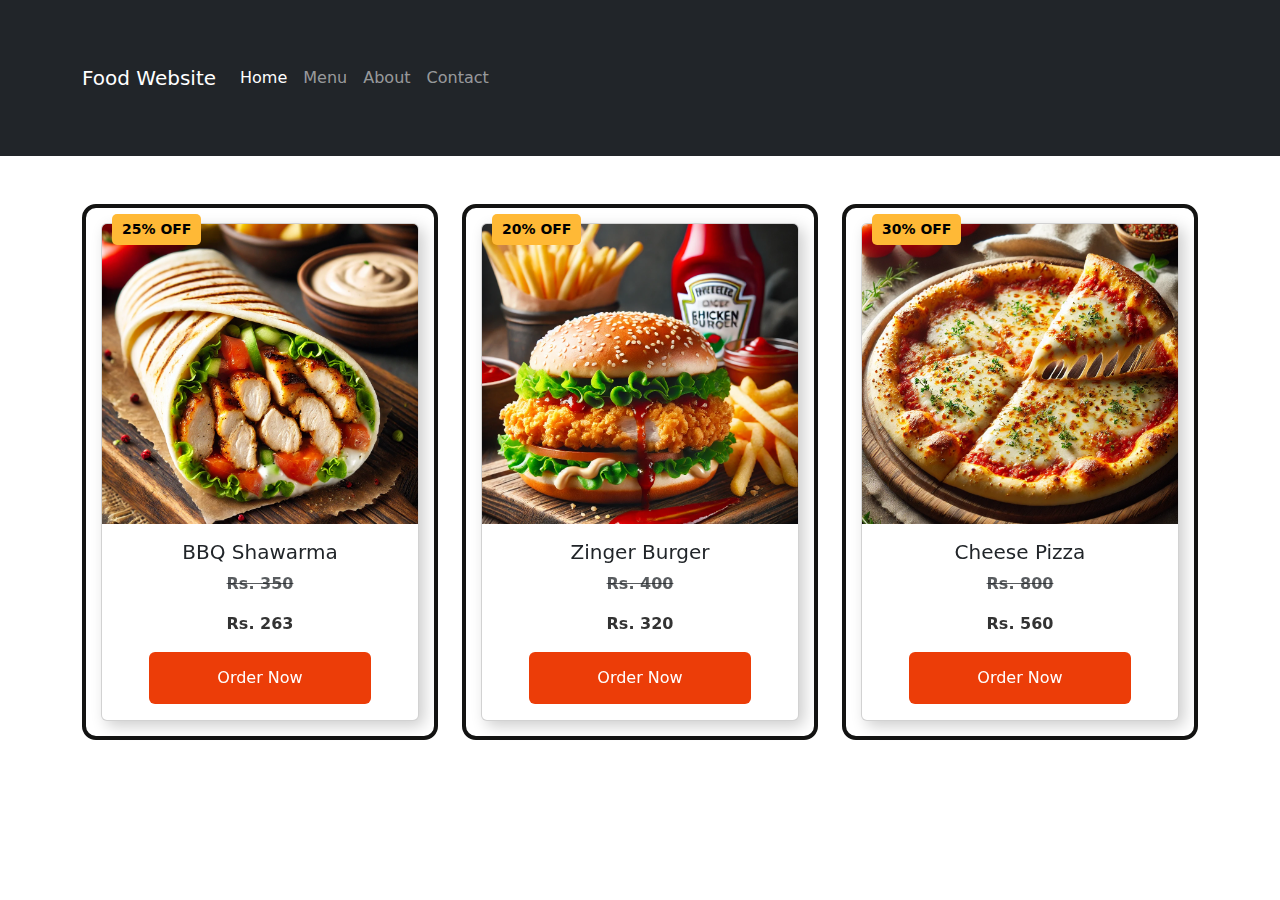
<file: index.html>
<!DOCTYPE html>
<html lang="en">
<head>
    <meta charset="UTF-8">
    <meta name="viewport" content="width=device-width, initial-scale=1">
    <title>Food Website</title>
    <link rel="stylesheet" href="style.css">
    <link href="https://cdn.jsdelivr.net/npm/bootstrap@5.3.0/dist/css/bootstrap.min.css" rel="stylesheet">
</head>
<body>

<!-- Navbar Start -->
<nav class="navbar navbar-expand-md navbar-dark bg-dark">
    <div class="container">
        <a class="navbar-brand" href="#">Food Website</a>
        <button class="navbar-toggler" type="button" data-bs-toggle="collapse" data-bs-target="#navbarCollapse">
            <span class="navbar-toggler-icon"></span>
        </button>
        <div class="collapse navbar-collapse" id="navbarCollapse">
            <ul class="navbar-nav me-auto">
                <li class="nav-item"><a class="nav-link active" href="#">Home</a></li>
                <li class="nav-item"><a class="nav-link" href="#">Menu</a></li>
                <li class="nav-item"><a class="nav-link" href="#">About</a></li>
                <li class="nav-item"><a class="nav-link" href="#">Contact</a></li>
            </ul>
        </div>
    </div>
</nav>
<!-- Navbar End -->

<!-- Product Carousel Section -->
<div id="productCarousel" class="carousel slide container mt-5" data-bs-ride="carousel">
    <div class="carousel-inner">

        <!-- First Row of Products -->
        <div class="carousel-item active">
            <div class="row">
                <div class="col-md-4">
                    <div class="card-wrapper"> <!-- Extra border wrapper -->
                        <div class="card text-center">
                            <div class="position-relative">
                                <img src="assest/images/1img.webp" class="card-img-top product-image" alt="BBQ Shawarma">
                                <span class="discount-badge">25% OFF</span>
                            </div>
                            <div class="card-body">
                                <h5 class="card-title">BBQ Shawarma</h5>
                                <p class="text-muted text-decoration-line-through fw-bold">Rs. 350</p>
                                <p class="fw-bold">Rs. 263</p>
                                <button class="btn btn-custom">Order Now</button>
                            </div>
                        </div>
                    </div>
                </div>

                <div class="col-md-4">
                    <div class="card-wrapper">
                        <div class="card text-center">
                            <div class="position-relative">
                                <img src="assest/images/2img.webp" class="card-img-top product-image" alt="Zinger Burger">
                                <span class="discount-badge">20% OFF</span>
                            </div>
                            <div class="card-body">
                                <h5 class="card-title">Zinger Burger</h5>
                                <p class="text-muted text-decoration-line-through fw-bold">Rs. 400</p>
                                <p class="fw-bold">Rs. 320</p>
                                <button class="btn btn-custom">Order Now</button>
                            </div>
                        </div>
                    </div>
                </div>

                <div class="col-md-4">
                    <div class="card-wrapper">
                        <div class="card text-center">
                            <div class="position-relative">
                                <img src="assest/images/3img.webp" class="card-img-top product-image" alt="Cheese Pizza">
                                <span class="discount-badge">30% OFF</span>
                            </div>
                            <div class="card-body">
                                <h5 class="card-title">Cheese Pizza</h5>
                                <p class="text-muted text-decoration-line-through fw-bold">Rs. 800</p>
                                <p class="fw-bold">Rs. 560</p>
                                <button class="btn btn-custom">Order Now</button>
                            </div>
                        </div>
                    </div>
                </div>
            </div>
        </div>

    </div>
</div>

<script src="https://cdn.jsdelivr.net/npm/bootstrap@5.3.0/dist/js/bootstrap.bundle.min.js"></script>
</body>
</html>
</file>
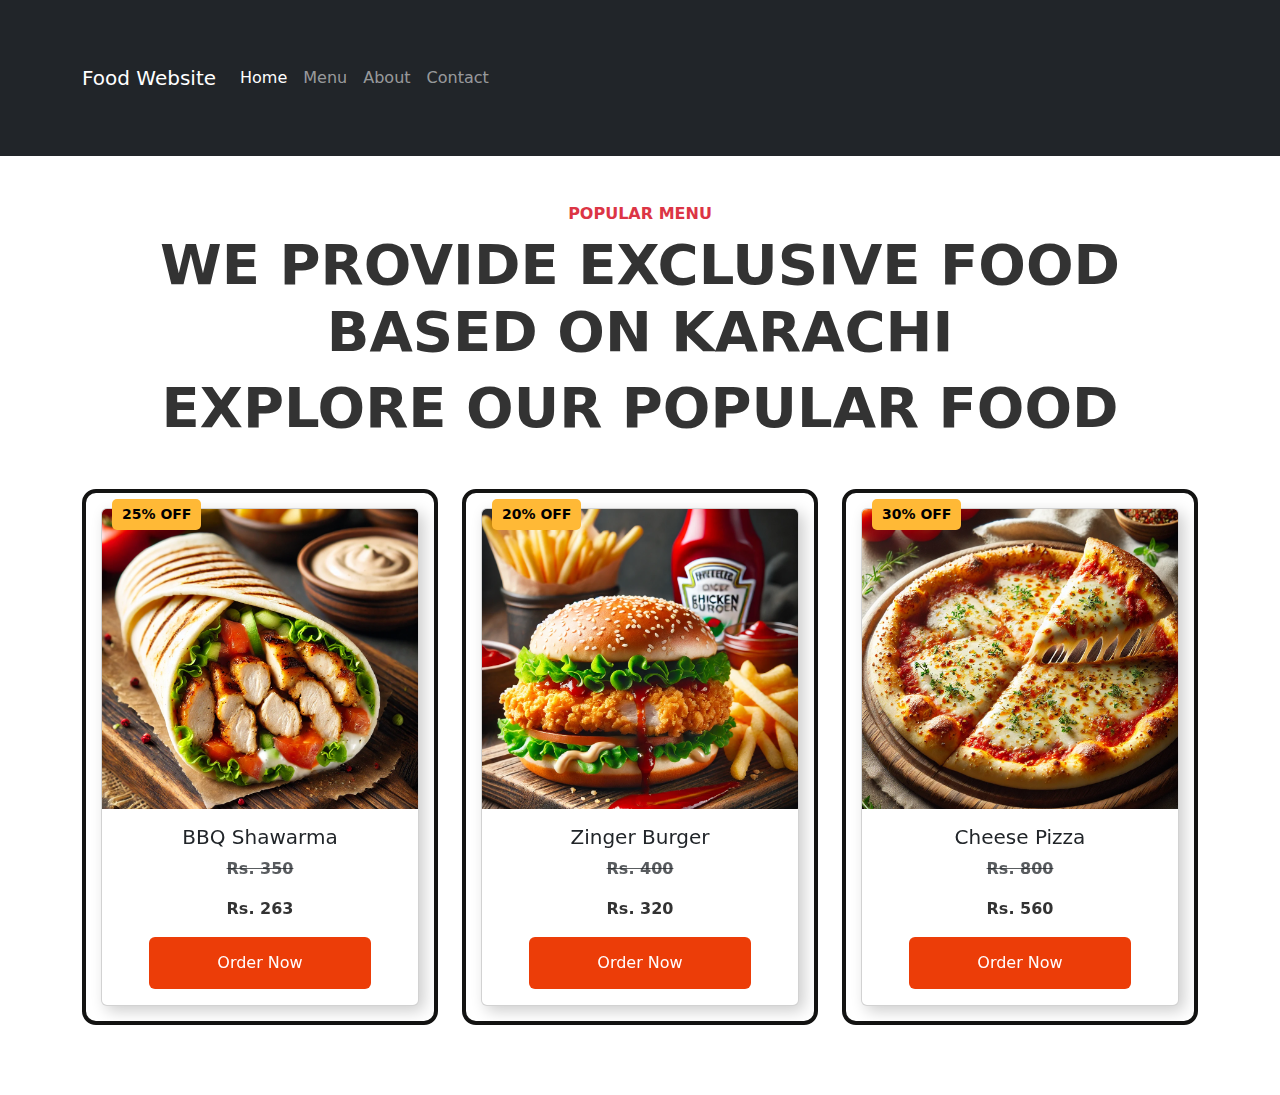
<file: menu.html>
<!DOCTYPE html>
<html lang="en">
  <head>
    <meta charset="UTF-8" />
    <meta name="viewport" content="width=device-width, initial-scale=1" />
    <title>Food Website</title>
    <link rel="stylesheet" href="style.css" />
    <link
      href="https://cdn.jsdelivr.net/npm/bootstrap@5.3.0/dist/css/bootstrap.min.css"
      rel="stylesheet"
    />
  </head>
  <body>
    <!-- Navbar Start -->
    <nav class="navbar navbar-expand-md navbar-dark bg-dark">
      <div class="container">
        <a class="navbar-brand" href="#">Food Website</a>
        <button
          class="navbar-toggler"
          type="button"
          data-bs-toggle="collapse"
          data-bs-target="#navbarCollapse"
        >
          <span class="navbar-toggler-icon"></span>
        </button>
        <div class="collapse navbar-collapse" id="navbarCollapse">
          <ul class="navbar-nav me-auto">
            <li class="nav-item">
              <a class="nav-link active" href="#">Home</a>
            </li>
            <li class="nav-item"><a class="nav-link" href="#">Menu</a></li>
            <li class="nav-item"><a class="nav-link" href="#">About</a></li>
            <li class="nav-item"><a class="nav-link" href="#">Contact</a></li>
          </ul>
        </div>
      </div>
    </nav>
    <!-- Navbar End -->
    <!-- Title and heading -->
    <div class="container text-center my-5">
      <h3 class="text-danger fw-bold text-uppercase">POPULAR MENU</h3>
      <h3 class="fw-bold display-4">
        WE PROVIDE EXCLUSIVE FOOD BASED ON KARACHI
      </h3>
      <h3 class="fw-bold display-4">EXPLORE OUR POPULAR FOOD</h3>
    </div>
    <!-- Product Carousel Section -->
    <div
      id="productCarousel"
      class="carousel slide container mt-5"
      data-bs-ride="carousel"
    >
      <div class="carousel-inner">
        <!-- First Row of Products -->
        <div class="carousel-item active">
          <div class="row">
            <div class="col-md-4">
              <div class="card-wrapper">
                <!-- Extra border wrapper -->
                <div class="card text-center">
                  <div class="position-relative">
                    <img
                      src="assest/images/1img.webp"
                      class="card-img-top product-image"
                      alt="BBQ Shawarma"
                    />
                    <span class="discount-badge">25% OFF</span>
                  </div>
                  <div class="card-body">
                    <h5 class="card-title">BBQ Shawarma</h5>
                    <p class="text-muted text-decoration-line-through fw-bold">
                      Rs. 350
                    </p>
                    <p class="fw-bold">Rs. 263</p>
                    <button class="btn btn-custom">Order Now</button>
                  </div>
                </div>
              </div>
            </div>

            <div class="col-md-4">
              <div class="card-wrapper">
                <div class="card text-center">
                  <div class="position-relative">
                    <img
                      src="assest/images/2img.webp"
                      class="card-img-top product-image"
                      alt="Zinger Burger"
                    />
                    <span class="discount-badge">20% OFF</span>
                  </div>
                  <div class="card-body">
                    <h5 class="card-title">Zinger Burger</h5>
                    <p class="text-muted text-decoration-line-through fw-bold">
                      Rs. 400
                    </p>
                    <p class="fw-bold">Rs. 320</p>
                    <button class="btn btn-custom">Order Now</button>
                  </div>
                </div>
              </div>
            </div>

            <div class="col-md-4">
              <div class="card-wrapper">
                <div class="card text-center">
                  <div class="position-relative">
                    <img
                      src="assest/images/3img.webp"
                      class="card-img-top product-image"
                      alt="Cheese Pizza"
                    />
                    <span class="discount-badge">30% OFF</span>
                  </div>
                  <div class="card-body">
                    <h5 class="card-title">Cheese Pizza</h5>
                    <p class="text-muted text-decoration-line-through fw-bold">
                      Rs. 800
                    </p>
                    <p class="fw-bold">Rs. 560</p>
                    <button class="btn btn-custom">Order Now</button>
                  </div>
                </div>
              </div>
            </div>
          </div>
        </div>
      </div>
    </div>

    <script src="https://cdn.jsdelivr.net/npm/bootstrap@5.3.0/dist/js/bootstrap.bundle.min.js"></script>
  </body>
</html>
</file>
<file: style.css>
* {
  margin: 0;
  padding: 0;
  box-sizing: border-box;
}

body {
  font-family: "Helvetica Neue", sans-serif;
  background-color: #f8f9fa;
}

.container {
  text-align: center;
  margin: 50px auto;
}

.navbar {
  background-color: #d80808;
  position: fixed;
  left: 0;
  right: 0;
  z-index: 10;
  gap: 20px;
  top: 0;
}

.card-wrapper {
  border: 4px solid rgb(19, 19, 18);
  padding: 15px;
  border-radius: 14px;
  width: 100%;
  margin-bottom: 20px;
}

.card {
  border: 2px solid black;
  border-radius: 5px;
  overflow: visible !important;
  box-shadow: 5px 5px 15px rgba(0, 0, 0, 0.2);
  transition: border-color 0.3s ease-in-out, transform 0.3s ease-in-out, box-shadow 0.3s ease-in-out;
}

.card:hover {
  border-color: #ffb936;
  transform: scale(1.02) translateY(-3px);
  box-shadow: 7px 7px 17px rgba(0, 0, 0, 0.25);
}

.card-img-top {
  width: 100%;
  height: 300px;
  object-fit: cover;
}

.card-img-top:hover {
  filter: grayscale(50%);
}

.discount-badge {
  position: absolute;
  top: -10px;
  left: 10px;
  background: #ffb936;
  color: black;
  font-size: 14px;
  font-weight: bold;
  padding: 5px 10px;
  border-radius: 5px;
  transition: top 0.5s ease-in-out;
}

.card:hover .discount-badge {
  top: 4px;
}

.text-muted {
  font-size: 14px;
}

.fw-bold {
  font-size: 16px;
  color: #333;
}

.btn-custom {
  background-color: #ec3d08 !important;
  color: rgb(255, 254, 254) !important;
  padding: 12px 40px;
  border: none;
  border-radius: 0px;
  width: 222px;
  height: 52px;
  transition: background 0.3s ease-in-out, transform 0.2s, border-color 0.3s;
}

.btn-custom:hover {
  background-color: #ffb936 !important;
  color: white !important;
  transform: scale(1.05);
  cursor: pointer;
}

@media (max-width: 768px) {
  .card-wrapper {
    margin-bottom: 30px;
  }
}
</file>
